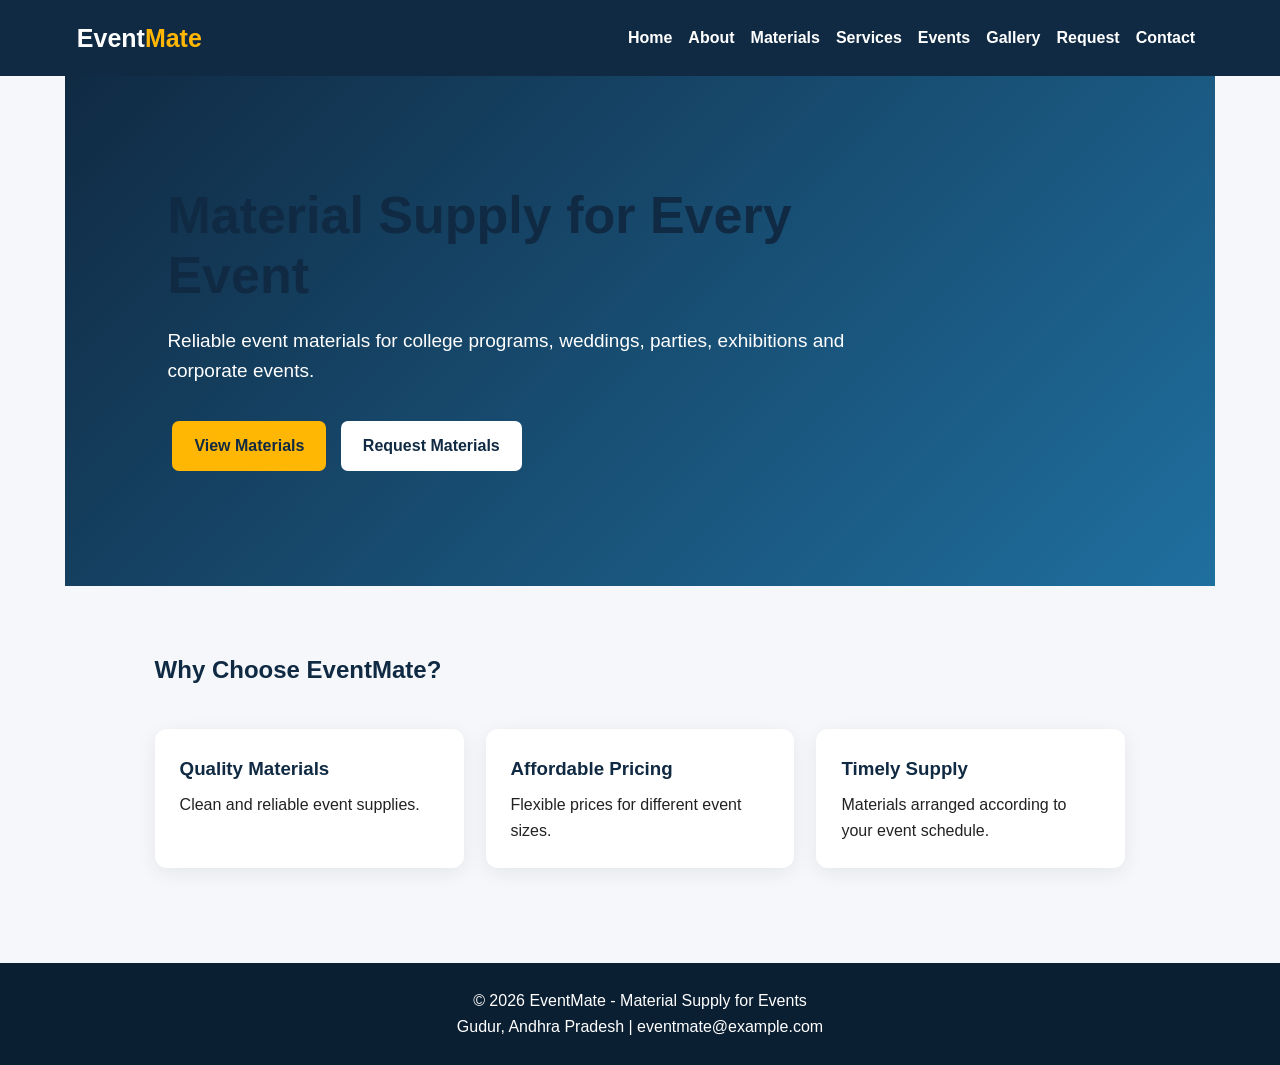
<file: index.html>
<!DOCTYPE html>
<html lang="en">
<head>
<meta charset="UTF-8">
<meta name="viewport" content="width=device-width, initial-scale=1.0">
<title>Home | EventMate</title>
<link rel="stylesheet" href="style.css">
</head>
<body>
<header><div class="nav"><div class="logo">Event<span>Mate</span></div><nav><a href="index.html">Home</a><a href="about.html">About</a><a href="materials.html">Materials</a><a href="services.html">Services</a><a href="events.html">Events</a><a href="gallery.html">Gallery</a><a href="request.html">Request</a><a href="contact.html">Contact</a></nav></div></header>
<main>
<section class="hero"><div><h1>Material Supply for Every Event</h1><p>Reliable event materials for college programs, weddings, parties, exhibitions and corporate events.</p><a class="btn" href="materials.html">View Materials</a> <a class="btn alt" href="request.html">Request Materials</a></div></section>
<section><h2>Why Choose EventMate?</h2><div class="grid"><div class="card"><h3>Quality Materials</h3><p>Clean and reliable event supplies.</p></div><div class="card"><h3>Affordable Pricing</h3><p>Flexible prices for different event sizes.</p></div><div class="card"><h3>Timely Supply</h3><p>Materials arranged according to your event schedule.</p></div></div></section>
</main>
<footer><p>© 2026 EventMate - Material Supply for Events</p><p>Gudur, Andhra Pradesh | eventmate@example.com</p></footer>
</body>
</html>
</file>
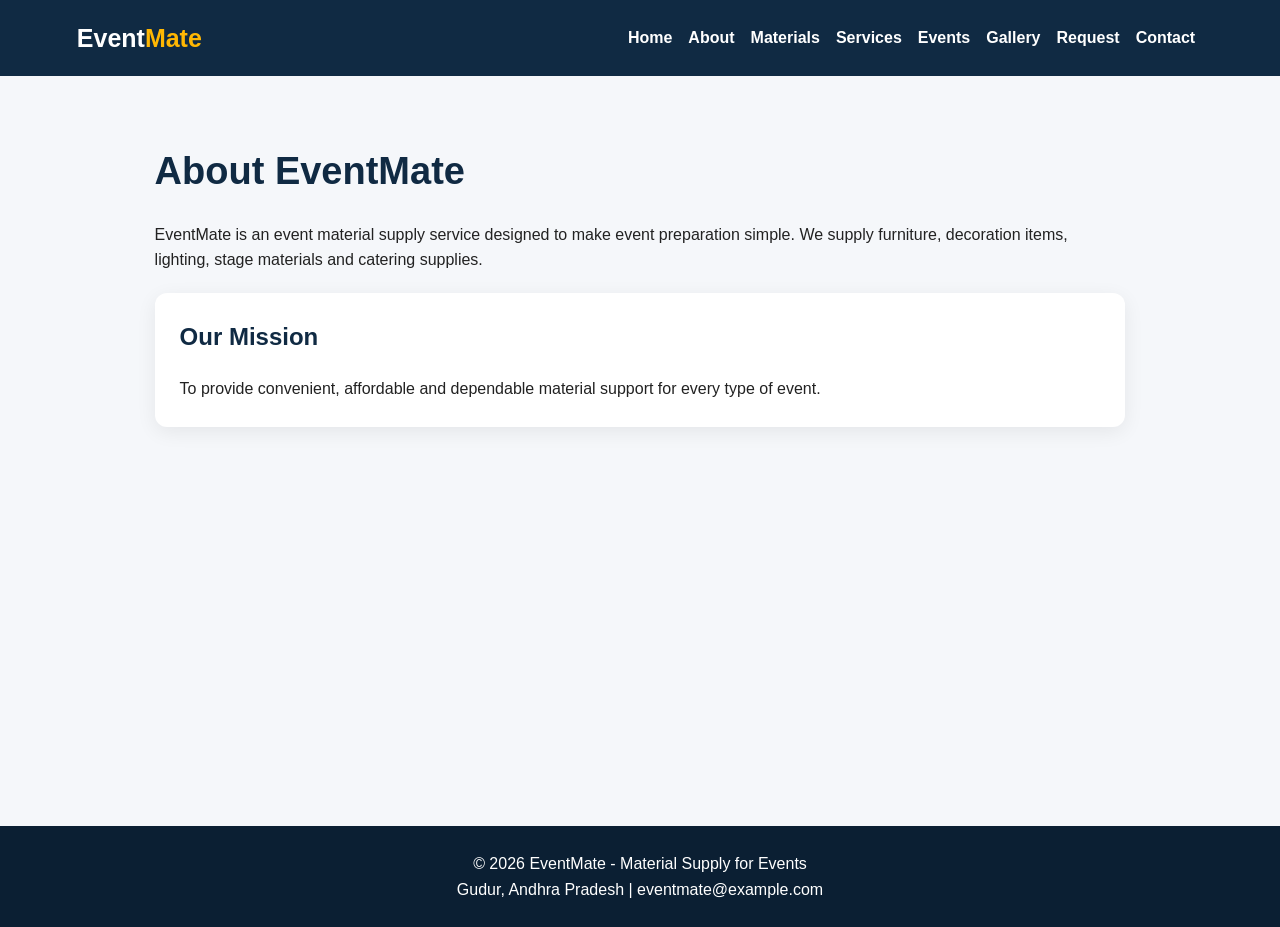
<file: about.html>
<!DOCTYPE html>
<html lang="en">
<head>
<meta charset="UTF-8">
<meta name="viewport" content="width=device-width, initial-scale=1.0">
<title>About Us | EventMate</title>
<link rel="stylesheet" href="style.css">
</head>
<body>
<header><div class="nav"><div class="logo">Event<span>Mate</span></div><nav><a href="index.html">Home</a><a href="about.html">About</a><a href="materials.html">Materials</a><a href="services.html">Services</a><a href="events.html">Events</a><a href="gallery.html">Gallery</a><a href="request.html">Request</a><a href="contact.html">Contact</a></nav></div></header>
<main>
<section><h1>About EventMate</h1><p>EventMate is an event material supply service designed to make event preparation simple. We supply furniture, decoration items, lighting, stage materials and catering supplies.</p><div class="card"><h2>Our Mission</h2><p>To provide convenient, affordable and dependable material support for every type of event.</p></div></section>
</main>
<footer><p>© 2026 EventMate - Material Supply for Events</p><p>Gudur, Andhra Pradesh | eventmate@example.com</p></footer>
</body>
</html>
</file>
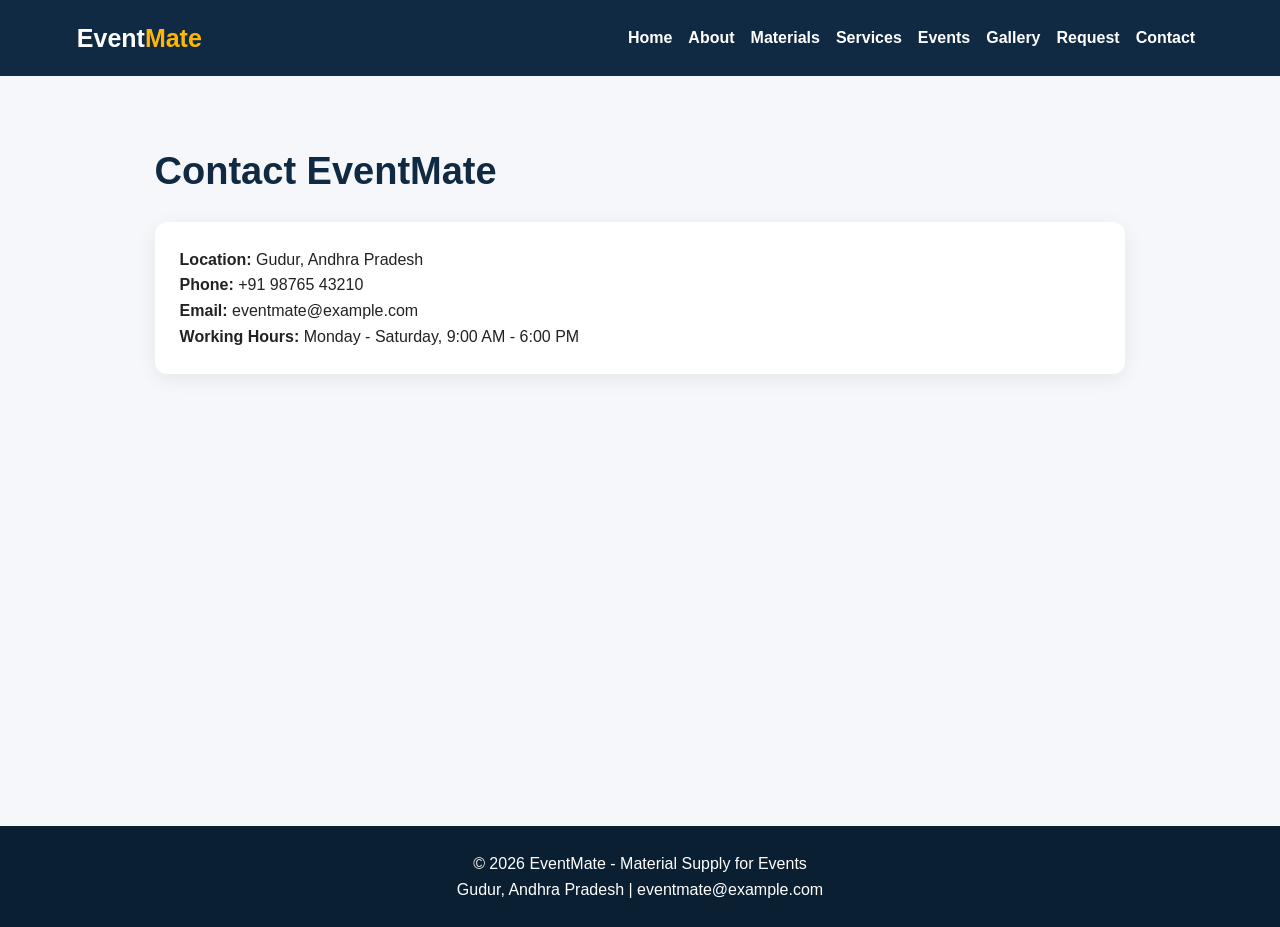
<file: contact.html>
<!DOCTYPE html>
<html lang="en">
<head>
<meta charset="UTF-8">
<meta name="viewport" content="width=device-width, initial-scale=1.0">
<title>Contact | EventMate</title>
<link rel="stylesheet" href="style.css">
</head>
<body>
<header><div class="nav"><div class="logo">Event<span>Mate</span></div><nav><a href="index.html">Home</a><a href="about.html">About</a><a href="materials.html">Materials</a><a href="services.html">Services</a><a href="events.html">Events</a><a href="gallery.html">Gallery</a><a href="request.html">Request</a><a href="contact.html">Contact</a></nav></div></header>
<main>
<section><h1>Contact EventMate</h1><div class="card"><p><b>Location:</b> Gudur, Andhra Pradesh</p><p><b>Phone:</b> +91 98765 43210</p><p><b>Email:</b> eventmate@example.com</p><p><b>Working Hours:</b> Monday - Saturday, 9:00 AM - 6:00 PM</p></div></section>
</main>
<footer><p>© 2026 EventMate - Material Supply for Events</p><p>Gudur, Andhra Pradesh | eventmate@example.com</p></footer>
</body>
</html>
</file>
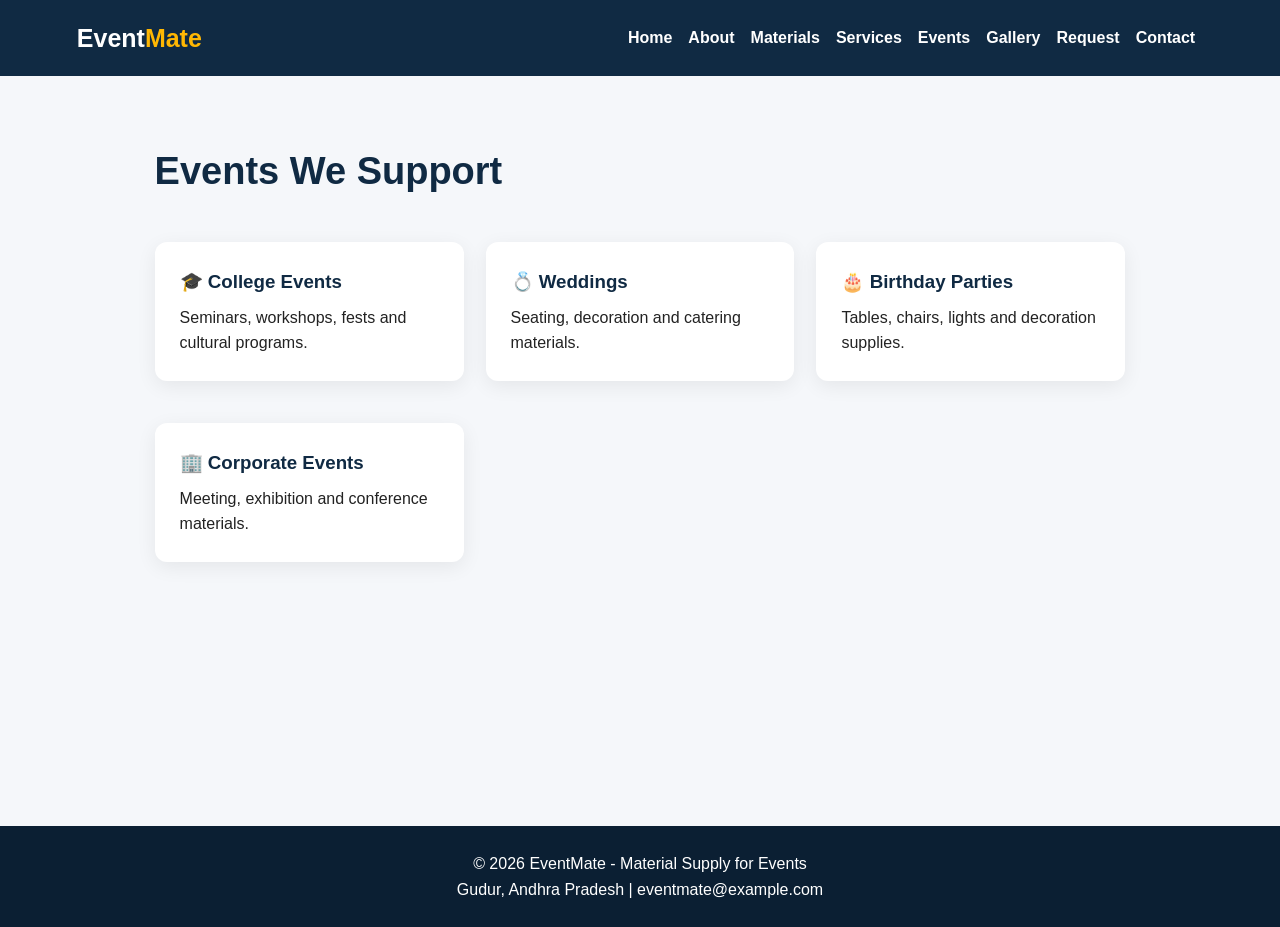
<file: events.html>
<!DOCTYPE html>
<html lang="en">
<head>
<meta charset="UTF-8">
<meta name="viewport" content="width=device-width, initial-scale=1.0">
<title>Events | EventMate</title>
<link rel="stylesheet" href="style.css">
</head>
<body>
<header><div class="nav"><div class="logo">Event<span>Mate</span></div><nav><a href="index.html">Home</a><a href="about.html">About</a><a href="materials.html">Materials</a><a href="services.html">Services</a><a href="events.html">Events</a><a href="gallery.html">Gallery</a><a href="request.html">Request</a><a href="contact.html">Contact</a></nav></div></header>
<main>
<section><h1>Events We Support</h1><div class="grid"><div class="card"><h3>🎓 College Events</h3><p>Seminars, workshops, fests and cultural programs.</p></div><div class="card"><h3>💍 Weddings</h3><p>Seating, decoration and catering materials.</p></div><div class="card"><h3>🎂 Birthday Parties</h3><p>Tables, chairs, lights and decoration supplies.</p></div><div class="card"><h3>🏢 Corporate Events</h3><p>Meeting, exhibition and conference materials.</p></div></div></section>
</main>
<footer><p>© 2026 EventMate - Material Supply for Events</p><p>Gudur, Andhra Pradesh | eventmate@example.com</p></footer>
</body>
</html>
</file>
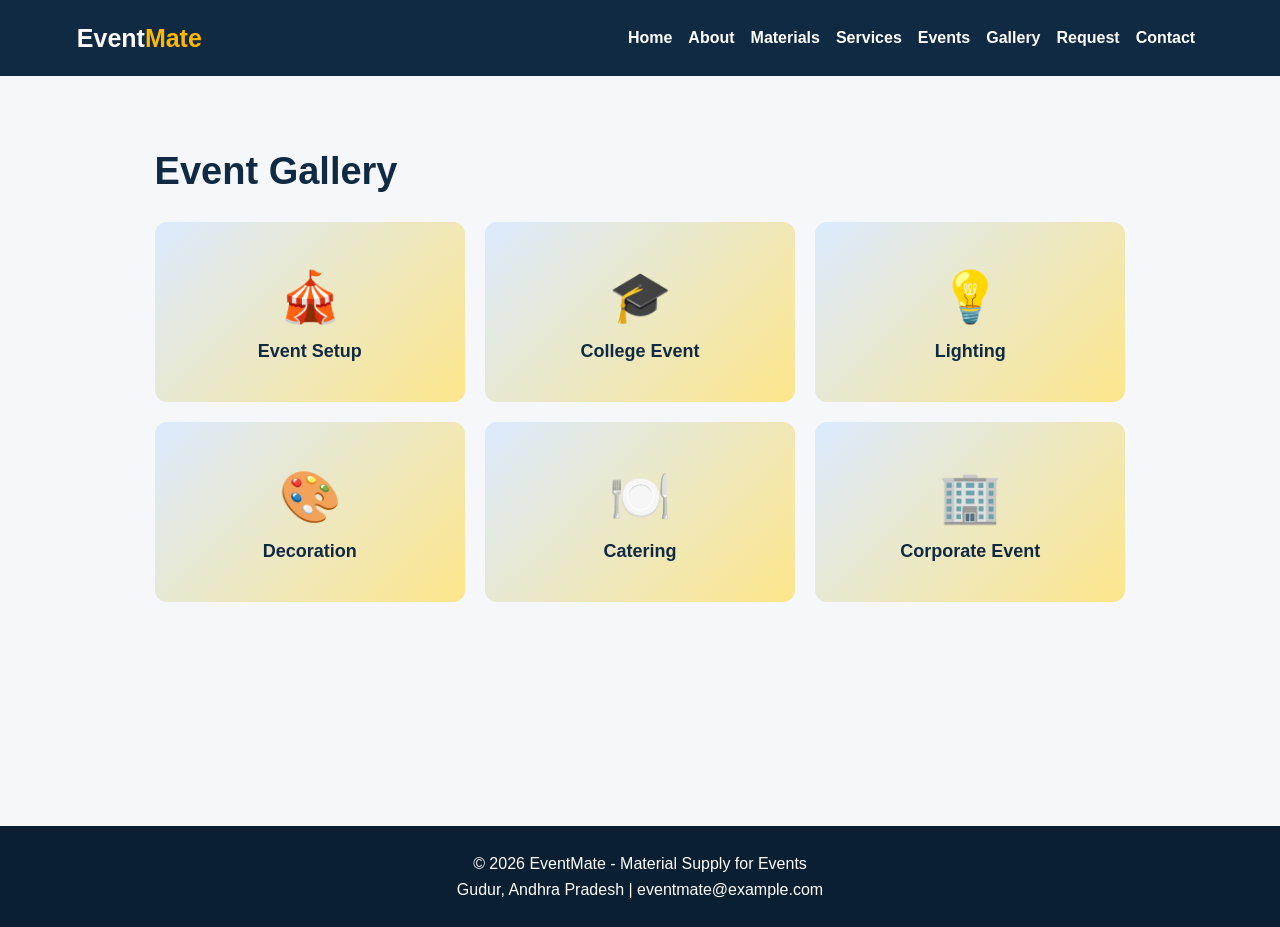
<file: gallery.html>
<!DOCTYPE html>
<html lang="en">
<head>
<meta charset="UTF-8">
<meta name="viewport" content="width=device-width, initial-scale=1.0">
<title>Gallery | EventMate</title>
<link rel="stylesheet" href="style.css">
</head>
<body>
<header><div class="nav"><div class="logo">Event<span>Mate</span></div><nav><a href="index.html">Home</a><a href="about.html">About</a><a href="materials.html">Materials</a><a href="services.html">Services</a><a href="events.html">Events</a><a href="gallery.html">Gallery</a><a href="request.html">Request</a><a href="contact.html">Contact</a></nav></div></header>
<main>
<section><h1>Event Gallery</h1><div class="gallery"><div>🎪<span>Event Setup</span></div><div>🎓<span>College Event</span></div><div>💡<span>Lighting</span></div><div>🎨<span>Decoration</span></div><div>🍽️<span>Catering</span></div><div>🏢<span>Corporate Event</span></div></div></section>
</main>
<footer><p>© 2026 EventMate - Material Supply for Events</p><p>Gudur, Andhra Pradesh | eventmate@example.com</p></footer>
</body>
</html>
</file>
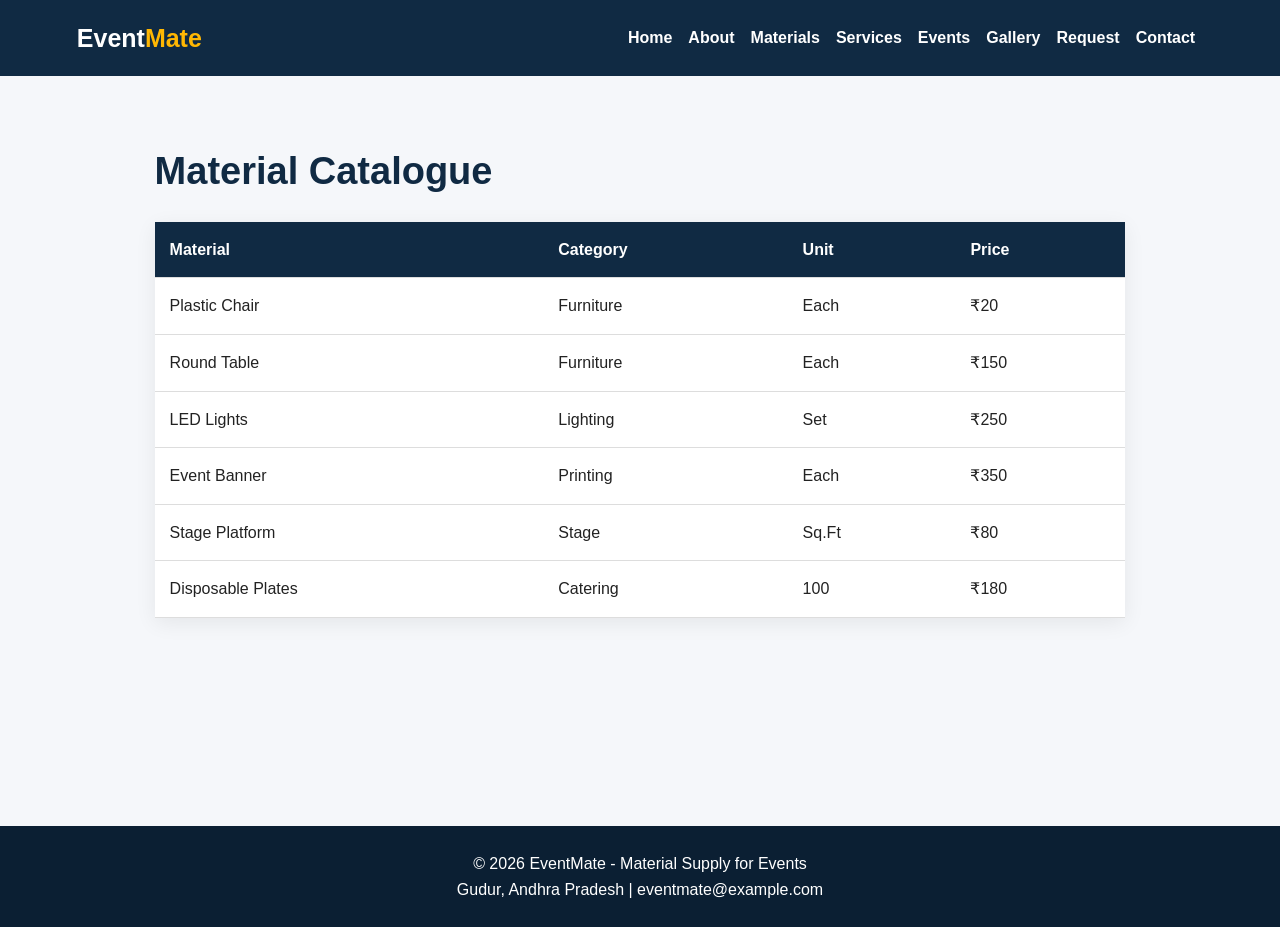
<file: materials.html>
<!DOCTYPE html>
<html lang="en">
<head>
<meta charset="UTF-8">
<meta name="viewport" content="width=device-width, initial-scale=1.0">
<title>Materials | EventMate</title>
<link rel="stylesheet" href="style.css">
</head>
<body>
<header><div class="nav"><div class="logo">Event<span>Mate</span></div><nav><a href="index.html">Home</a><a href="about.html">About</a><a href="materials.html">Materials</a><a href="services.html">Services</a><a href="events.html">Events</a><a href="gallery.html">Gallery</a><a href="request.html">Request</a><a href="contact.html">Contact</a></nav></div></header>
<main>
<section><h1>Material Catalogue</h1><table><tr><th>Material</th><th>Category</th><th>Unit</th><th>Price</th></tr><tr><td>Plastic Chair</td><td>Furniture</td><td>Each</td><td>₹20</td></tr><tr><td>Round Table</td><td>Furniture</td><td>Each</td><td>₹150</td></tr><tr><td>LED Lights</td><td>Lighting</td><td>Set</td><td>₹250</td></tr><tr><td>Event Banner</td><td>Printing</td><td>Each</td><td>₹350</td></tr><tr><td>Stage Platform</td><td>Stage</td><td>Sq.Ft</td><td>₹80</td></tr><tr><td>Disposable Plates</td><td>Catering</td><td>100</td><td>₹180</td></tr></table></section>
</main>
<footer><p>© 2026 EventMate - Material Supply for Events</p><p>Gudur, Andhra Pradesh | eventmate@example.com</p></footer>
</body>
</html>
</file>
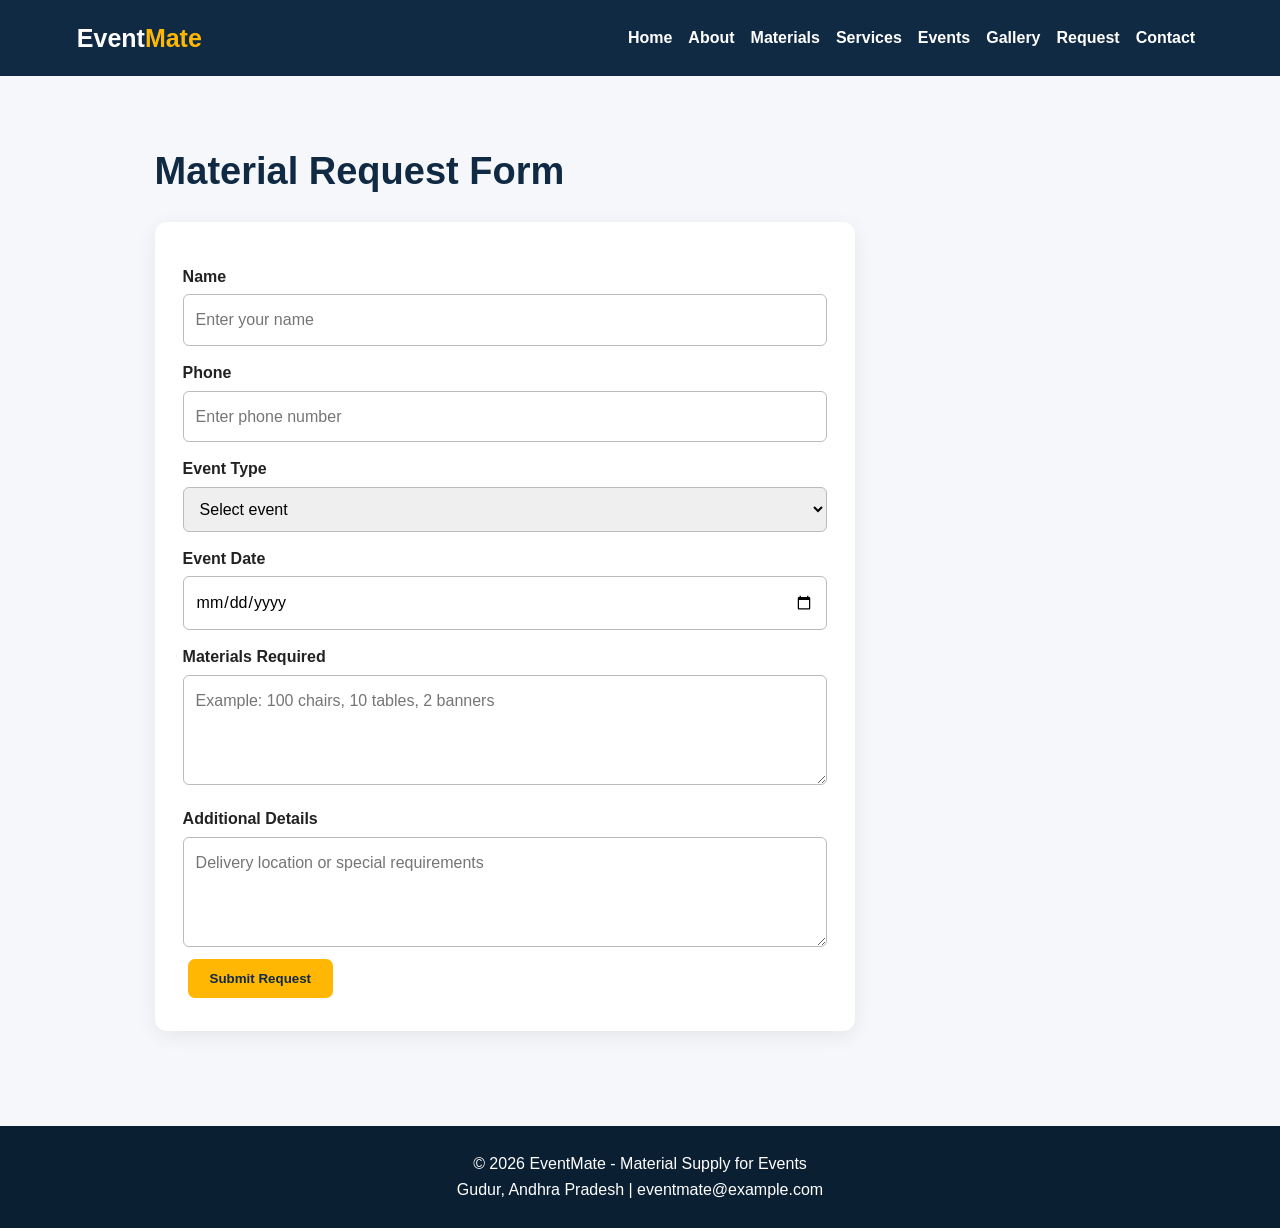
<file: request.html>
<!DOCTYPE html>
<html lang="en">
<head>
<meta charset="UTF-8">
<meta name="viewport" content="width=device-width, initial-scale=1.0">
<title>Request Materials | EventMate</title>
<link rel="stylesheet" href="style.css">
</head>
<body>
<header><div class="nav"><div class="logo">Event<span>Mate</span></div><nav><a href="index.html">Home</a><a href="about.html">About</a><a href="materials.html">Materials</a><a href="services.html">Services</a><a href="events.html">Events</a><a href="gallery.html">Gallery</a><a href="request.html">Request</a><a href="contact.html">Contact</a></nav></div></header>
<main>
<section><h1>Material Request Form</h1><form id="requestForm"><label>Name</label><input required placeholder="Enter your name"><label>Phone</label><input required type="tel" placeholder="Enter phone number"><label>Event Type</label><select required><option value="">Select event</option><option>College Event</option><option>Wedding</option><option>Birthday</option><option>Corporate Event</option><option>Exhibition</option></select><label>Event Date</label><input required type="date"><label>Materials Required</label><textarea required placeholder="Example: 100 chairs, 10 tables, 2 banners"></textarea><label>Additional Details</label><textarea placeholder="Delivery location or special requirements"></textarea><button class="btn" type="submit">Submit Request</button><p id="msg"></p></form></section>
<script>document.getElementById('requestForm').onsubmit=e=>{e.preventDefault();document.getElementById('msg').textContent='Request prepared successfully! This demo form does not send data to a server.';e.target.reset();}</script>
</main>
<footer><p>© 2026 EventMate - Material Supply for Events</p><p>Gudur, Andhra Pradesh | eventmate@example.com</p></footer>
</body>
</html>
</file>
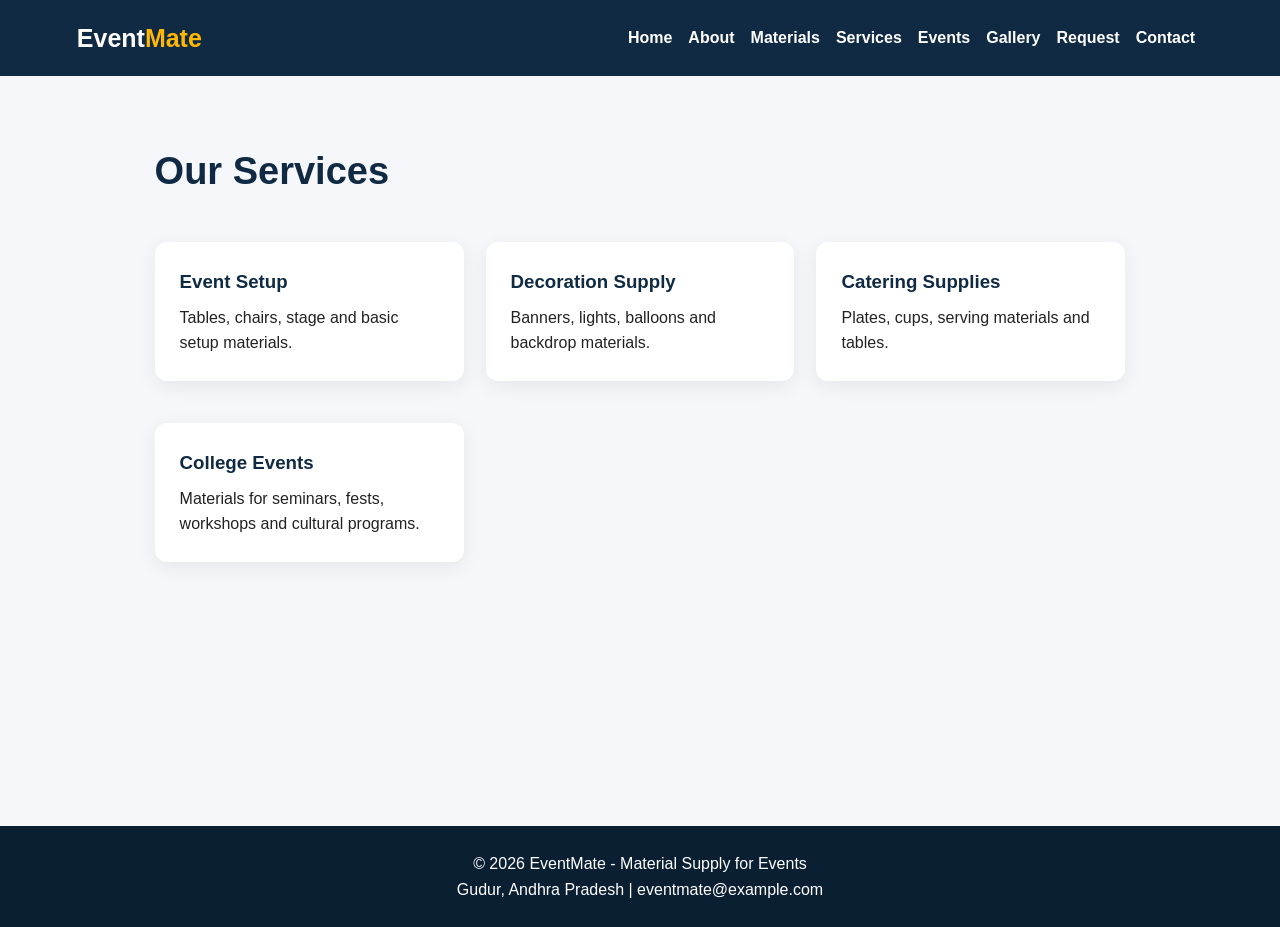
<file: services.html>
<!DOCTYPE html>
<html lang="en">
<head>
<meta charset="UTF-8">
<meta name="viewport" content="width=device-width, initial-scale=1.0">
<title>Services | EventMate</title>
<link rel="stylesheet" href="style.css">
</head>
<body>
<header><div class="nav"><div class="logo">Event<span>Mate</span></div><nav><a href="index.html">Home</a><a href="about.html">About</a><a href="materials.html">Materials</a><a href="services.html">Services</a><a href="events.html">Events</a><a href="gallery.html">Gallery</a><a href="request.html">Request</a><a href="contact.html">Contact</a></nav></div></header>
<main>
<section><h1>Our Services</h1><div class="grid"><div class="card"><h3>Event Setup</h3><p>Tables, chairs, stage and basic setup materials.</p></div><div class="card"><h3>Decoration Supply</h3><p>Banners, lights, balloons and backdrop materials.</p></div><div class="card"><h3>Catering Supplies</h3><p>Plates, cups, serving materials and tables.</p></div><div class="card"><h3>College Events</h3><p>Materials for seminars, fests, workshops and cultural programs.</p></div></div></section>
</main>
<footer><p>© 2026 EventMate - Material Supply for Events</p><p>Gudur, Andhra Pradesh | eventmate@example.com</p></footer>
</body>
</html>
</file>
<file: style.css>
*{box-sizing:border-box;margin:0;padding:0}body{font-family:Arial,sans-serif;background:#f5f7fa;color:#222;line-height:1.6}header{background:#102a43;color:white;padding:18px 6%;position:sticky;top:0;z-index:5}.nav{display:flex;justify-content:space-between;align-items:center;gap:20px}.logo{font-size:25px;font-weight:bold}.logo span{color:#ffb703}nav a{color:white;text-decoration:none;margin:5px 8px;font-weight:bold}nav a:hover{color:#ffb703}main{min-height:80vh}.hero{background:linear-gradient(135deg,#102a43,#1f6f9f);color:white;padding:110px 8%;min-height:500px;display:flex;align-items:center}.hero div{max-width:720px}.hero h1{font-size:52px;line-height:1.15;margin-bottom:20px}.hero p{font-size:19px;margin-bottom:30px}.btn{display:inline-block;background:#ffb703;color:#102a43;border:0;padding:12px 22px;border-radius:7px;font-weight:bold;text-decoration:none;cursor:pointer;margin:5px}.btn.alt{background:white}section{padding:65px 7%;max-width:1150px;margin:auto}h1{color:#102a43;font-size:38px;margin-bottom:20px}h2{color:#102a43;margin-bottom:20px}.grid{display:grid;grid-template-columns:repeat(3,1fr);gap:22px}.card{background:white;padding:25px;border-radius:12px;box-shadow:0 5px 20px #00000012;margin-top:20px}.card h3{color:#102a43;margin-bottom:8px}table{width:100%;border-collapse:collapse;background:white;box-shadow:0 5px 20px #00000012}th,td{padding:15px;border-bottom:1px solid #ddd;text-align:left}th{background:#102a43;color:white}form{background:white;padding:28px;border-radius:12px;box-shadow:0 5px 20px #00000012;max-width:700px}label{display:block;font-weight:bold;margin-top:14px}input,select,textarea{width:100%;padding:12px;margin-top:5px;border:1px solid #bbb;border-radius:6px;font:inherit}textarea{min-height:110px}.gallery{display:grid;grid-template-columns:repeat(3,1fr);gap:20px}.gallery div{height:180px;background:linear-gradient(135deg,#dbeafe,#fde68a);border-radius:12px;display:flex;flex-direction:column;align-items:center;justify-content:center;font-size:50px}.gallery span{font-size:18px;font-weight:bold;color:#102a43}footer{background:#0b1f33;color:white;text-align:center;padding:25px;margin-top:30px}@media(max-width:800px){.nav{flex-direction:column}.grid,.gallery{grid-template-columns:1fr 1fr}.hero h1{font-size:40px}}@media(max-width:550px){.grid,.gallery{grid-template-columns:1fr}.hero{padding:70px 6%}.hero h1{font-size:34px}nav{text-align:center}}
</file>
